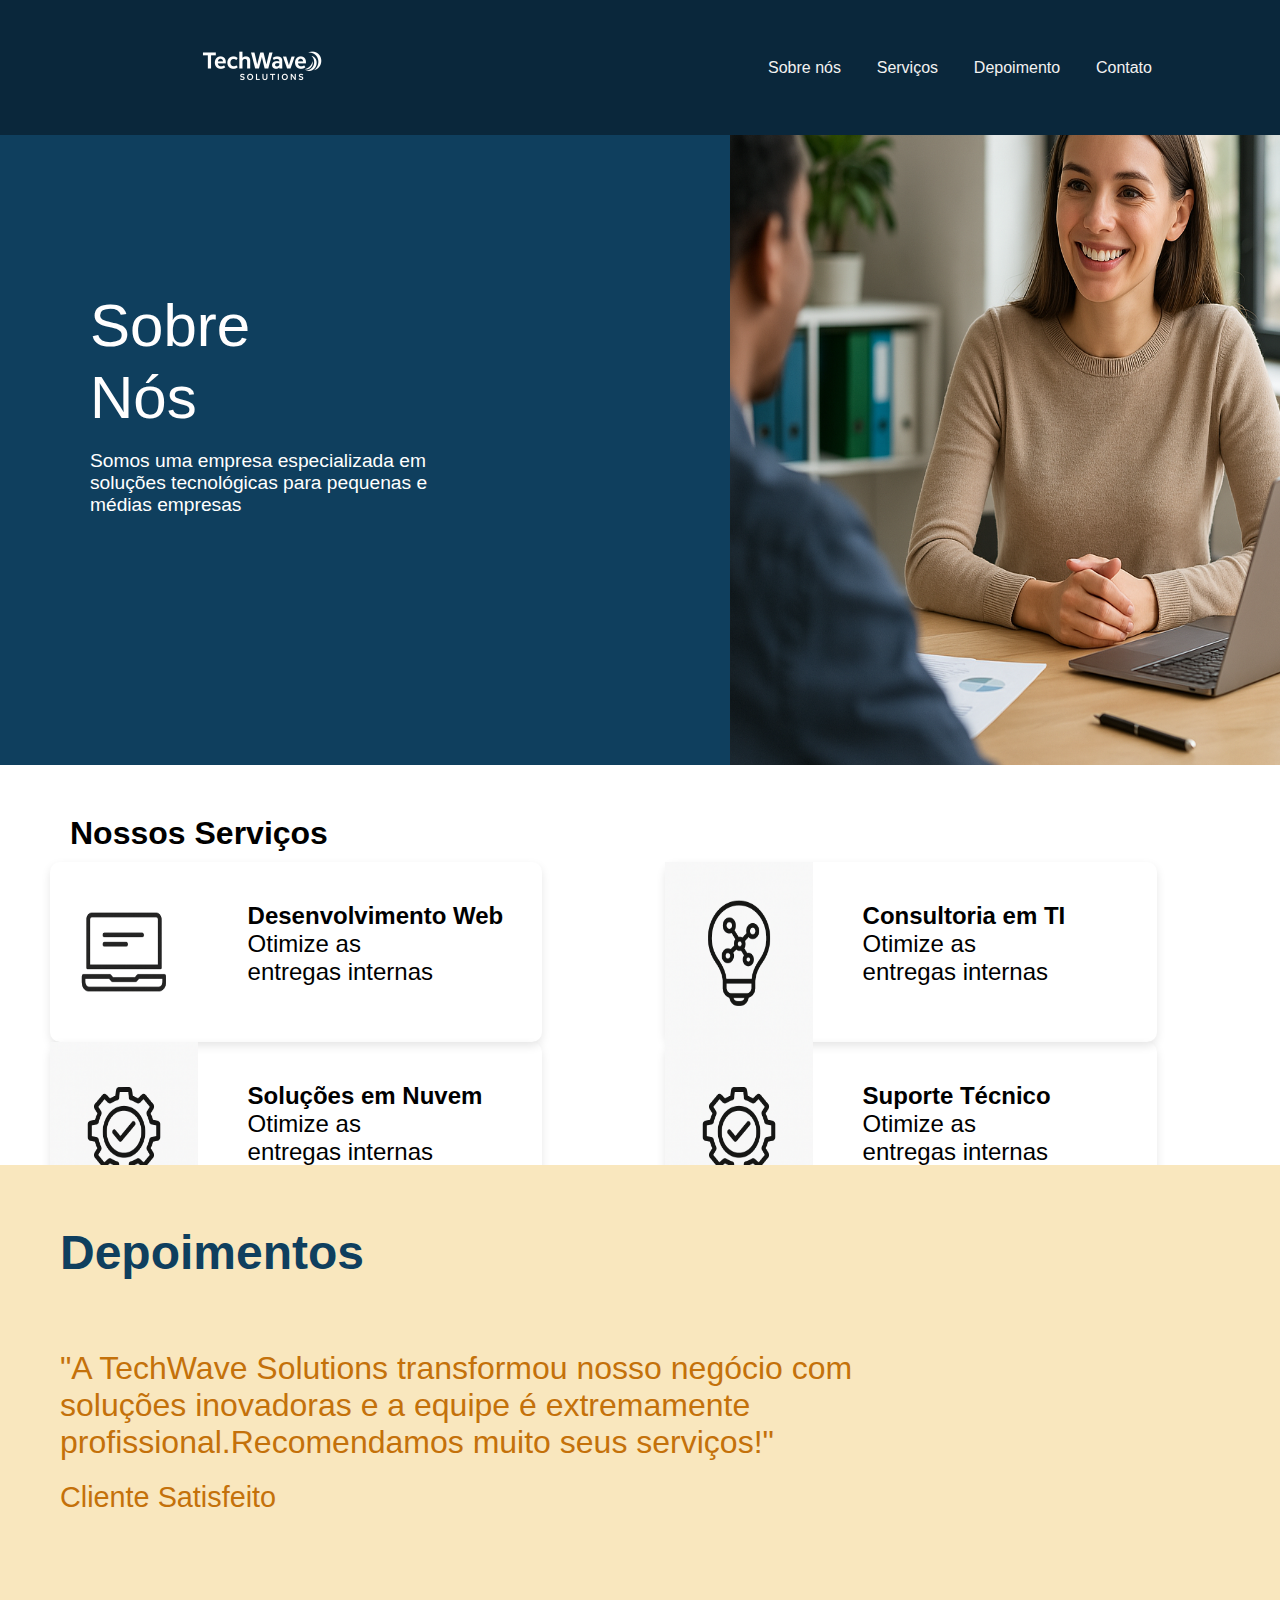
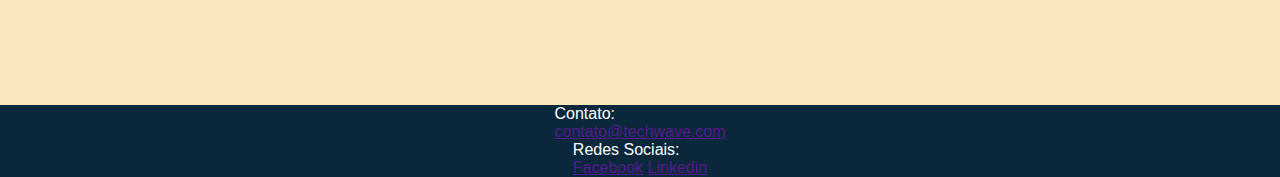
<file: index.html>
<!DOCTYPE html>
<html lang="en">
<head>
    <meta charset="UTF-8">
    <meta name="viewport" content="width=device-width, initial-scale=1.0">
    <title>Document</title>
    <link href="styles.css" rel="stylesheet"/>
    <link href="https://fonts.googleapis.com/css2?family=Poppins:wght@300;400;600;700&display=swap" rel="stylesheet">
</head>
<body>
    <header>
        <div id="logo">
            <img src="imagens/logo.png" >
        </div>
        <p id="tela"></p>
        <nav id="menu">
           <ul>
              <lI><a href="#sobrenos">Sobre nós</a></lI>
              <lI><a href="#servicos">Serviços</a></li>
              <lI><a href="#depoimento">Depoimento</a></lI>
              <lI><a href="#contato">Contato</a></lI>
           </ul>
        </nav>
    </header>
    <section id="sobrenos">
        <div id="content1">
            <h2>Sobre Nós</h2>
            <p>Somos uma empresa especializada em soluções tecnológicas para pequenas e médias empresas</p>
        </div>
        <img src="imagens/sobre.png" alt="">
    </section>
    <section id="servicos">
        <h1>Nossos Serviços</h1>
        <div id="content2">
          <div class="column">
             <div class="bloco">
                <img src="imagens/devweb.png" alt="">
                <article>
                    <h3>Desenvolvimento Web</h3>
                    <p>Otimize as entregas internas</p>
                </article>
             </div>
             <div class="bloco">
                <img src="imagens/suporte.png" alt="">
                <article>
                    <h3> Soluções em Nuvem</h3>
                    <p>Otimize as entregas internas</p>
                </article>
             </div>
          </div>
          <div class="column">
            <div class="bloco">
                <img src="imagens/consultoria.png" alt="">
                <article>
                    <h3> Consultoria em TI</h3>
                    <p>Otimize as entregas internas</p>
                </article>
             </div>
             <div class="bloco">
                <img src="imagens/suporte.png" alt="">
                <article>
                    <h3> Suporte Técnico</h3>
                    <p>Otimize as entregas internas</p>
                </article>
             </div>
          </div>
        </div>  
    </section>
    <section id="depoimentos"> 
        <h1>Depoimentos</h1>
        <p>"A TechWave Solutions transformou nosso negócio com soluções inovadoras e a equipe é extremamente profissional.Recomendamos muito seus serviços!"</p>
        <span>Cliente Satisfeito</span>
    </section>
</body>
<footer>
    <div id="contatofotter">
        <p>Contato: </p>
        <a href="">contato@techwave.com</a>
    </div>
    <div id="redes">
        <p>Redes Sociais:</p>
        <a href="">Facebook</a>
        <a href="">Linkedin</a>
    </div>
</footer>
</html>
</file>
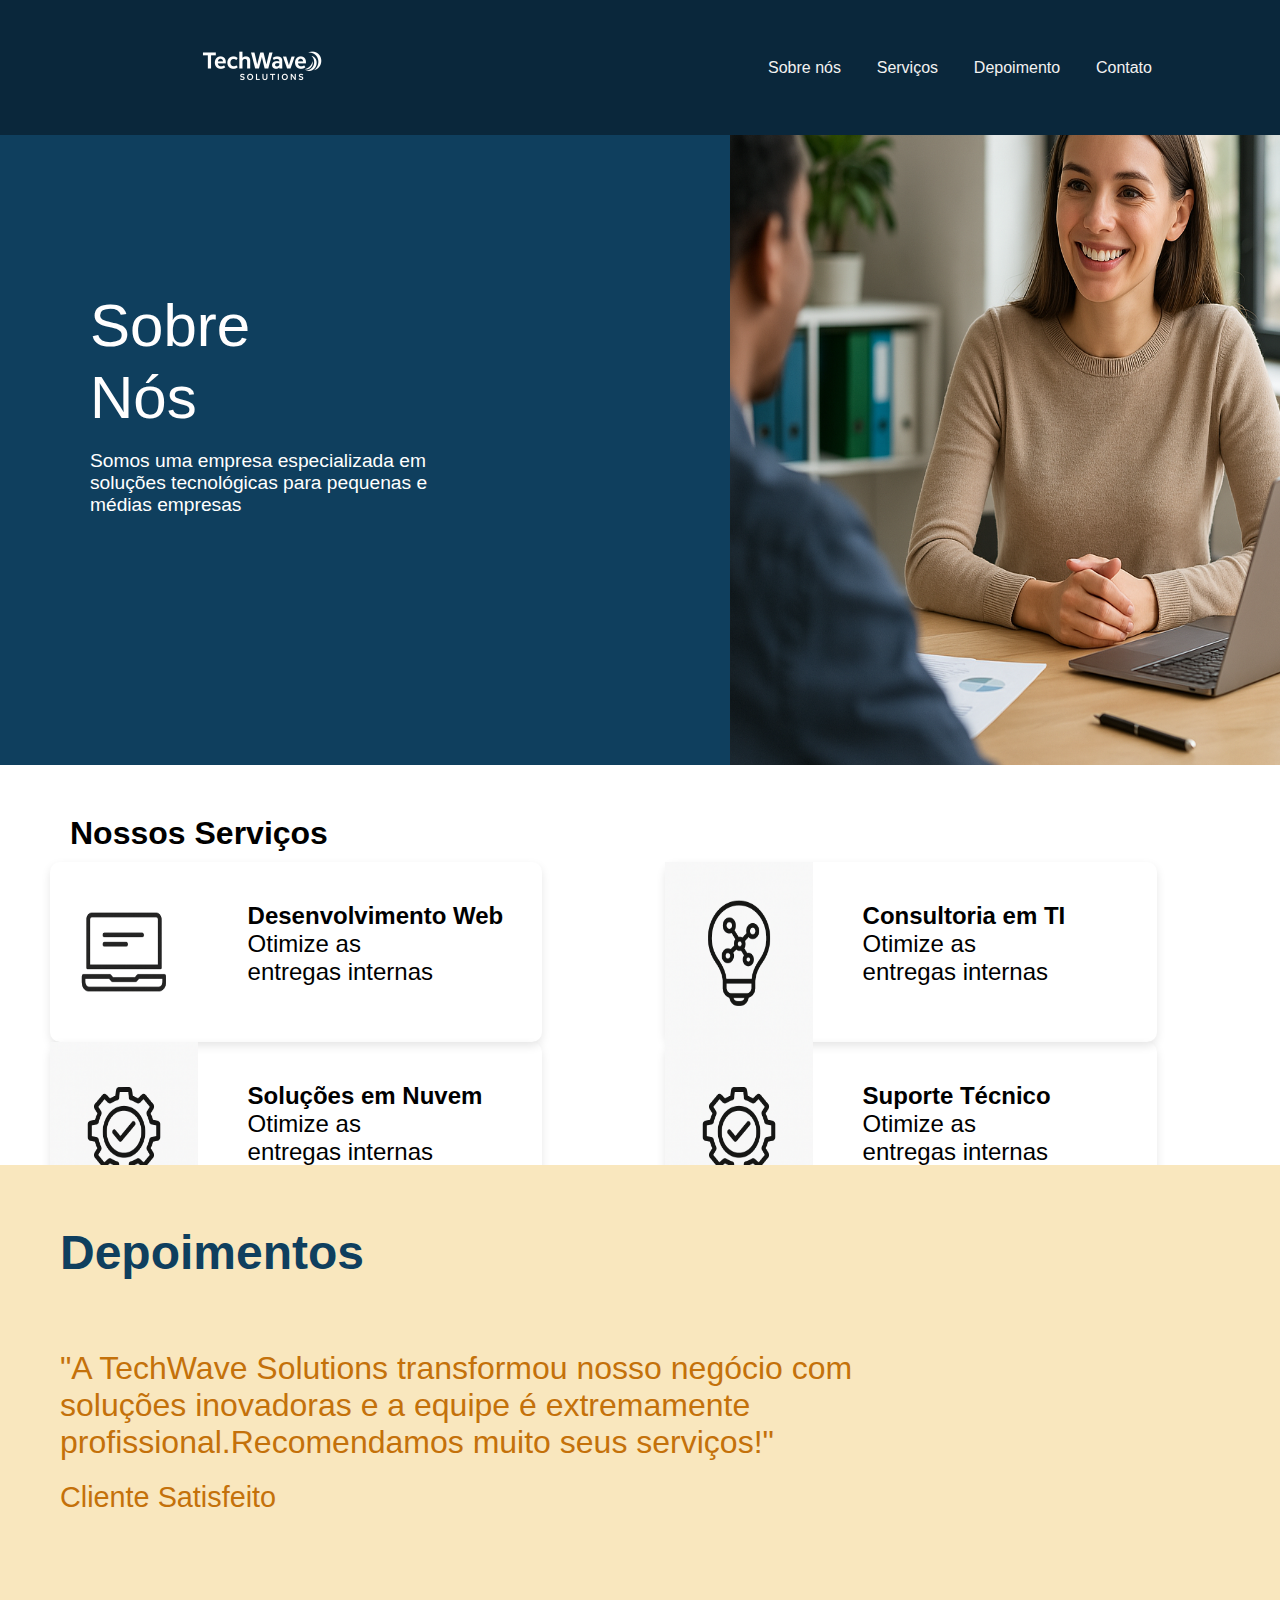
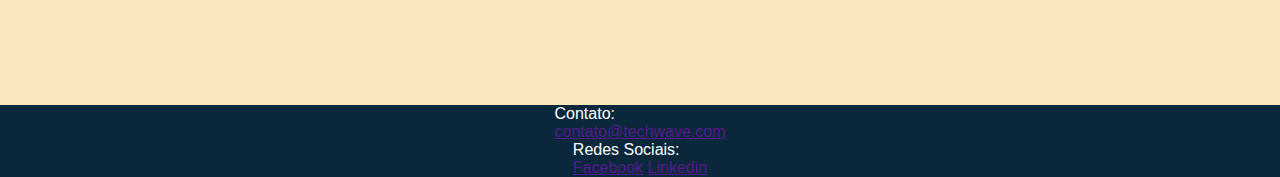
<file: prova/index.html>
<!DOCTYPE html>
<html lang="en">
<head>
    <meta charset="UTF-8">
    <meta name="viewport" content="width=device-width, initial-scale=1.0">
    <title>Document</title>
    <link href="styles.css" rel="stylesheet"/>
    <link href="https://fonts.googleapis.com/css2?family=Poppins:wght@300;400;600;700&display=swap" rel="stylesheet">
</head>
<body>
    <header>
        <div id="logo">
            <img src="imagens/logo.png" >
        </div>
        <p id="tela"></p>
        <nav id="menu">
           <ul>
              <lI><a href="#sobrenos">Sobre nós</a></lI>
              <lI><a href="#servicos">Serviços</a></li>
              <lI><a href="#depoimento">Depoimento</a></lI>
              <lI><a href="#contato">Contato</a></lI>
           </ul>
        </nav>
    </header>
    <section id="sobrenos">
        <div id="content1">
            <h2>Sobre Nós</h2>
            <p>Somos uma empresa especializada em soluções tecnológicas para pequenas e médias empresas</p>
        </div>
        <img src="imagens/sobre.png" alt="">
    </section>
    <section id="servicos">
        <h1>Nossos Serviços</h1>
        <div id="content2">
          <div class="column">
             <div class="bloco">
                <img src="imagens/devweb.png" alt="">
                <article>
                    <h3>Desenvolvimento Web</h3>
                    <p>Otimize as entregas internas</p>
                </article>
             </div>
             <div class="bloco">
                <img src="imagens/suporte.png" alt="">
                <article>
                    <h3> Soluções em Nuvem</h3>
                    <p>Otimize as entregas internas</p>
                </article>
             </div>
          </div>
          <div class="column">
            <div class="bloco">
                <img src="imagens/consultoria.png" alt="">
                <article>
                    <h3> Consultoria em TI</h3>
                    <p>Otimize as entregas internas</p>
                </article>
             </div>
             <div class="bloco">
                <img src="imagens/suporte.png" alt="">
                <article>
                    <h3> Suporte Técnico</h3>
                    <p>Otimize as entregas internas</p>
                </article>
             </div>
          </div>
        </div>  
    </section>
    <section id="depoimentos"> 
        <h1>Depoimentos</h1>
        <p>"A TechWave Solutions transformou nosso negócio com soluções inovadoras e a equipe é extremamente profissional.Recomendamos muito seus serviços!"</p>
        <span>Cliente Satisfeito</span>
    </section>
</body>
<footer>
    <div id="contatofotter">
        <p>Contato: </p>
        <a href="">contato@techwave.com</a>
    </div>
    <div id="redes">
        <p>Redes Sociais:</p>
        <a href="">Facebook</a>
        <a href="">Linkedin</a>
    </div>
</footer>
</html>
</file>
<file: styles.css>
*{
    margin: 0;
    padding: 0;
    box-sizing: border-box;
    font-family: 'Poppings', sans-serif;
  }
   
  body {
    display: flex;
    flex-direction: column;
    overflow-x: hidden;
    height: 85%; 
  }
   
  header{
    width: 100%;
    height: 15%;
    display: flex;
    justify-content: space-around;
    position: fixed;
    background-color: rgb(10, 39, 59);
    align-items: center;
  }

#logo{
    width: 10%;
 }
 
 #logo img{
    width: 100%;
    margin-left: 70px;
 }

 #menu{
    width: 30vw;
    display: flex;   
    align-items: center;
    justify-content: space-between;
 }

 
 #menu ul{
    width: 100vw;
    display: flex;
    justify-content: space-between;
    list-style: none;
 }

 #menu a{
    text-decoration: none;
    color: rgb(243, 242, 241);
    font-size: 1.4 em;
 }

 #sobrenos {
   display: flex;
   width: 100%;
   flex-direction: row;
   background-color: rgb(15, 63, 94);
   flex-wrap: wrap;
 }

 @media (min-width: 1483px) {
    #sobrenos {
      padding: 0 8%;
      gap: 80px;
      
    }
  
    #content1 {
      margin-left: 10%;
      margin-top:-10%;
    }

    #content1 h2{
      font-size: 2.1em;               
      font-weight: 500em;               
      line-height: 1.2;                
      color: #111; 
      width:20vw;                   
      margin-top: 6rem;

    }

    #content1 p{
      font-size: 1.1em;
      line-height: 1.2;
      margin-bottom: 2rem;
    }
  
    #sobrenos img{
      width: 70%;
      max-width: 520px;
      height: auto;
     
    }
      
  }

 #content1 {
    height: 85%;
    margin-left: 90px;
    width: 50%;
 }

 #content1 h2{
   width: 40%;
   font-size: 60px;               
   font-weight: 300;               
   line-height: 1.2;                
   color: #fffefe;                    
   margin-bottom: 1rem;
   margin-top: 290px;
   margin-left: 50p;
 }

 #content1 p{
    color: white;
    font-size: 1.2em;
    width: 60%;
 }

 #sobrenos img{
    width: 50%;
    margin-right: -90px;
    height: 85vh;
    display: flex;
 }

 #content2 {
    margin-top: 10px;
    display: flex;
    margin-left: 50px;
 }

 #content2 img{
    width: 30%;
 }

 .bloco {
    display: flex;
    box-shadow: 0 4px 10px rgba(0,0,0,0.1);
    width: 80%;
    height: 20vh;
    border-radius: 10px;
    gap: 50px;
    justify-content: left;
    border: black;
 }
 
 .bloco h3{
    font-size: 1.5em;
    margin-top: 40px;
 }

 .bloco p{
    font-size: 1.5em;
    width: 70%;
 }

 #servicos {
   height: 400px;
 }

 #servicos h1{
    margin-left: 70px;
    margin-top: 50px;
 }

 .column {
    flex-direction: column;
    width: 80%;
 }

 #depoimentos {
    display: flex;
    flex-direction: column;
    background-color:#f9e7be;
    height: 60vh;
 }

 #depoimentos h1{
    font-size: 3em;
    margin-left: 60px;
    margin-top: 60px;
    color:rgb(15, 63, 94);
 }

 #depoimentos p{
    font-size: 2em;
    width: 70vw;
    margin-top: 50px;
    margin-left: 60px;
    padding: 20px 0;
    color: rgb(196, 113, 10);
 }

 #depoimentos span{
   font-size: 1.8em;
   width: 70vw;
   margin-top: 20;
   margin-left: 60px;
   color: rgb(196, 113, 10);
 }

 #contato {
    display: flex;
    flex-direction: row;
    height: 10%;
 }

 #contato h1{
    font-size: 3em;
    margin-left: 60px;
    margin-top: 60px;
 }

 #content3 img{
    width: 50%;
    margin-left: 400px;
    margin-bottom: 40%;
    margin-right: 60%;
 }

 #textsheet ul{
    flex-direction: column;
    gap: 20px;
    font-size: 3em;
    margin-top: 50px;
 }
 
 footer{
    display: flex;
    background-color: rgb(10, 39, 59);
    flex-direction: column;
    align-items: center;
 }

 #contatofooter {
  flex-direction: row;
  width: 40vw;
 }

 #contatofotter p{
    color: white;
   }

#redes p{
    color: white;
}
</file>
<file: prova/styles.css>
*{
    margin: 0;
    padding: 0;
    box-sizing: border-box;
    font-family: 'Poppings', sans-serif;
  }
   
  body {
    display: flex;
    flex-direction: column;
    overflow-x: hidden;
    height: 85%; 
  }
   
  header{
    width: 100%;
    height: 15%;
    display: flex;
    justify-content: space-around;
    position: fixed;
    background-color: rgb(10, 39, 59);
    align-items: center;
  }

#logo{
    width: 10%;
 }
 
 #logo img{
    width: 100%;
    margin-left: 70px;
 }

 #menu{
    width: 30vw;
    display: flex;   
    align-items: center;
    justify-content: space-between;
 }

 
 #menu ul{
    width: 100vw;
    display: flex;
    justify-content: space-between;
    list-style: none;
 }

 #menu a{
    text-decoration: none;
    color: rgb(243, 242, 241);
    font-size: 1.4 em;
 }

 #sobrenos {
   display: flex;
   width: 100%;
   flex-direction: row;
   background-color: rgb(15, 63, 94);
   flex-wrap: wrap;
 }

 @media (min-width: 1483px) {
    #sobrenos {
      padding: 0 8%;
      gap: 80px;
      
    }
  
    #content1 {
      margin-left: 10%;
      margin-top:-10%;
    }

    #content1 h2{
      font-size: 2.1em;               
      font-weight: 500em;               
      line-height: 1.2;                
      color: #111; 
      width:20vw;                   
      margin-top: 6rem;

    }

    #content1 p{
      font-size: 1.1em;
      line-height: 1.2;
      margin-bottom: 2rem;
    }
  
    #sobrenos img{
      width: 70%;
      max-width: 520px;
      height: auto;
     
    }
      
  }

 #content1 {
    height: 85%;
    margin-left: 90px;
    width: 50%;
 }

 #content1 h2{
   width: 40%;
   font-size: 60px;               
   font-weight: 300;               
   line-height: 1.2;                
   color: #fffefe;                    
   margin-bottom: 1rem;
   margin-top: 290px;
   margin-left: 50p;
 }

 #content1 p{
    color: white;
    font-size: 1.2em;
    width: 60%;
 }

 #sobrenos img{
    width: 50%;
    margin-right: -90px;
    height: 85vh;
    display: flex;
 }

 #content2 {
    margin-top: 10px;
    display: flex;
    margin-left: 50px;
 }

 #content2 img{
    width: 30%;
 }

 .bloco {
    display: flex;
    box-shadow: 0 4px 10px rgba(0,0,0,0.1);
    width: 80%;
    height: 20vh;
    border-radius: 10px;
    gap: 50px;
    justify-content: left;
    border: black;
 }
 
 .bloco h3{
    font-size: 1.5em;
    margin-top: 40px;
 }

 .bloco p{
    font-size: 1.5em;
    width: 70%;
 }

 #servicos {
   height: 400px;
 }

 #servicos h1{
    margin-left: 70px;
    margin-top: 50px;
 }

 .column {
    flex-direction: column;
    width: 80%;
 }

 #depoimentos {
    display: flex;
    flex-direction: column;
    background-color:#f9e7be;
    height: 60vh;
 }

 #depoimentos h1{
    font-size: 3em;
    margin-left: 60px;
    margin-top: 60px;
    color:rgb(15, 63, 94);
 }

 #depoimentos p{
    font-size: 2em;
    width: 70vw;
    margin-top: 50px;
    margin-left: 60px;
    padding: 20px 0;
    color: rgb(196, 113, 10);
 }

 #depoimentos span{
   font-size: 1.8em;
   width: 70vw;
   margin-top: 20;
   margin-left: 60px;
   color: rgb(196, 113, 10);
 }

 #contato {
    display: flex;
    flex-direction: row;
    height: 10%;
 }

 #contato h1{
    font-size: 3em;
    margin-left: 60px;
    margin-top: 60px;
 }

 #content3 img{
    width: 50%;
    margin-left: 400px;
    margin-bottom: 40%;
    margin-right: 60%;
 }

 #textsheet ul{
    flex-direction: column;
    gap: 20px;
    font-size: 3em;
    margin-top: 50px;
 }
 
 footer{
    display: flex;
    background-color: rgb(10, 39, 59);
    flex-direction: column;
    align-items: center;
 }

 #contatofooter {
  flex-direction: row;
  width: 40vw;
 }

 #contatofotter p{
    color: white;
   }

#redes p{
    color: white;
}
</file>
